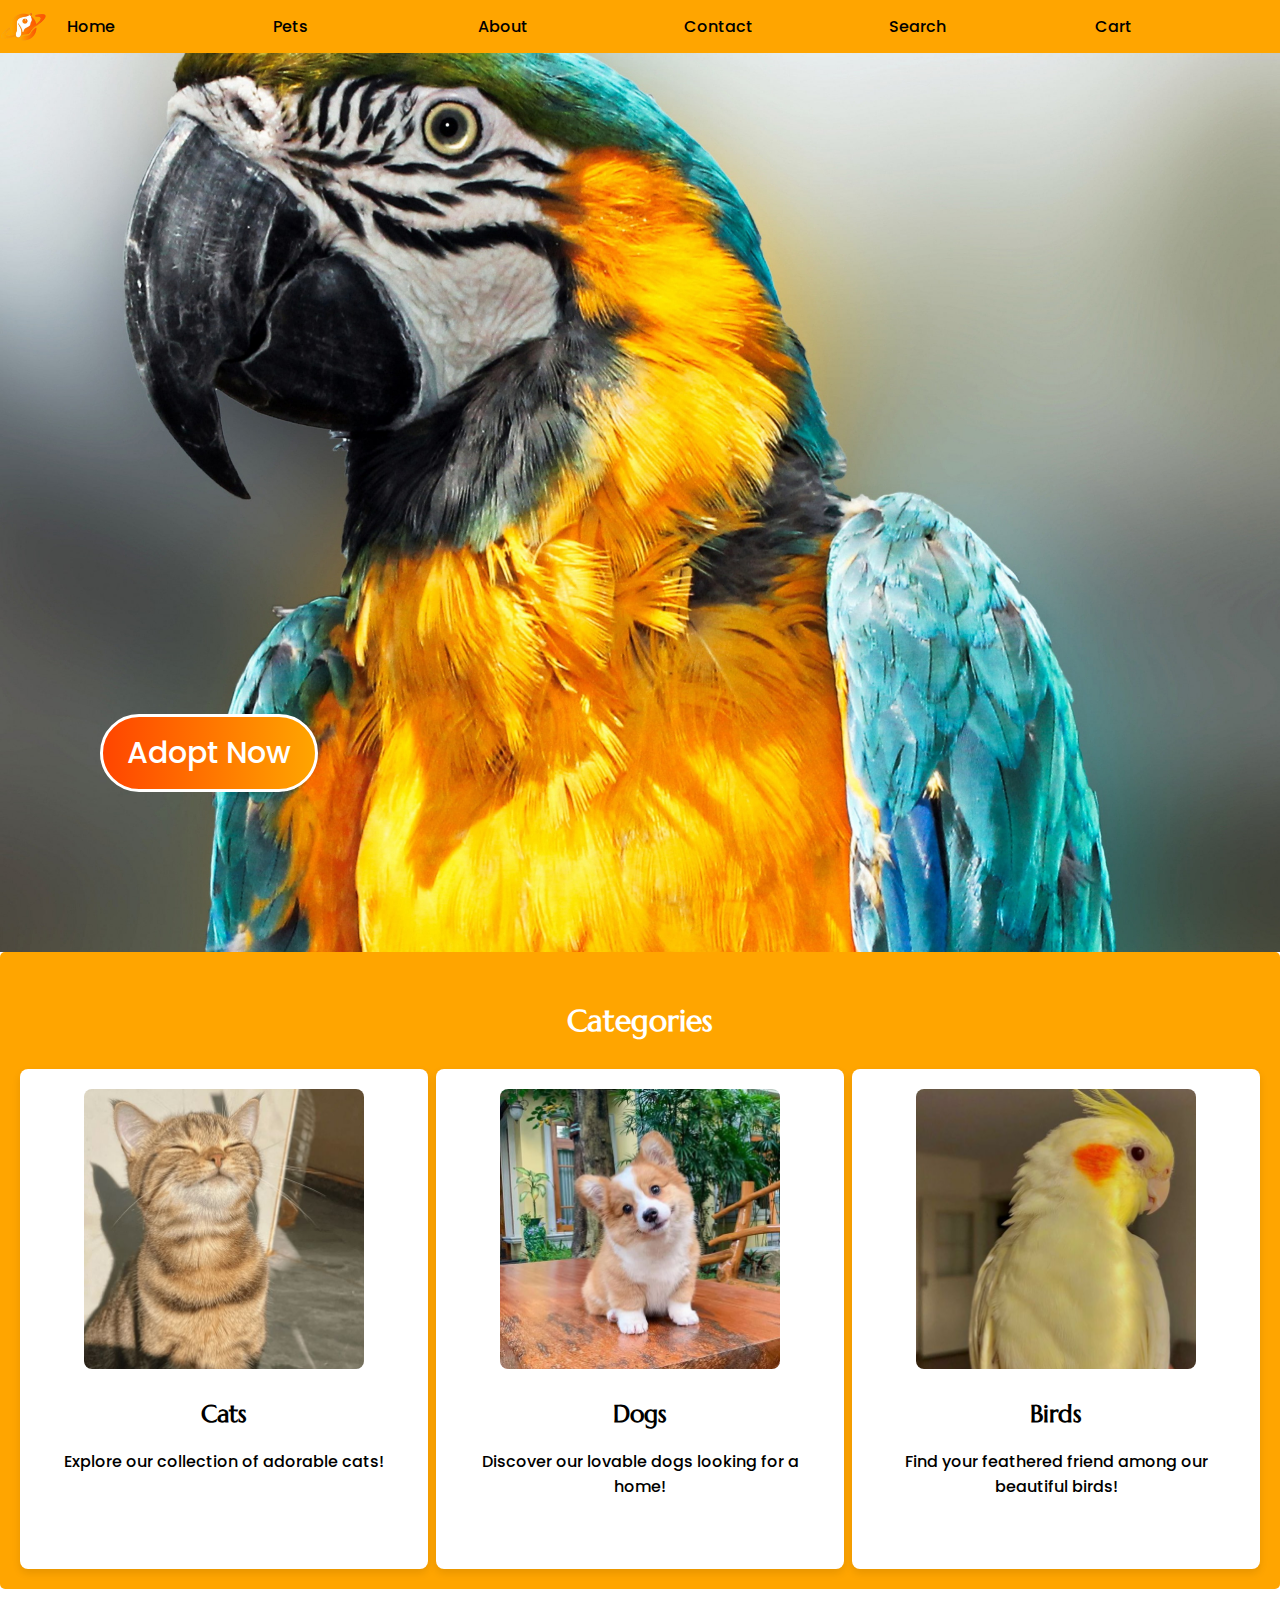
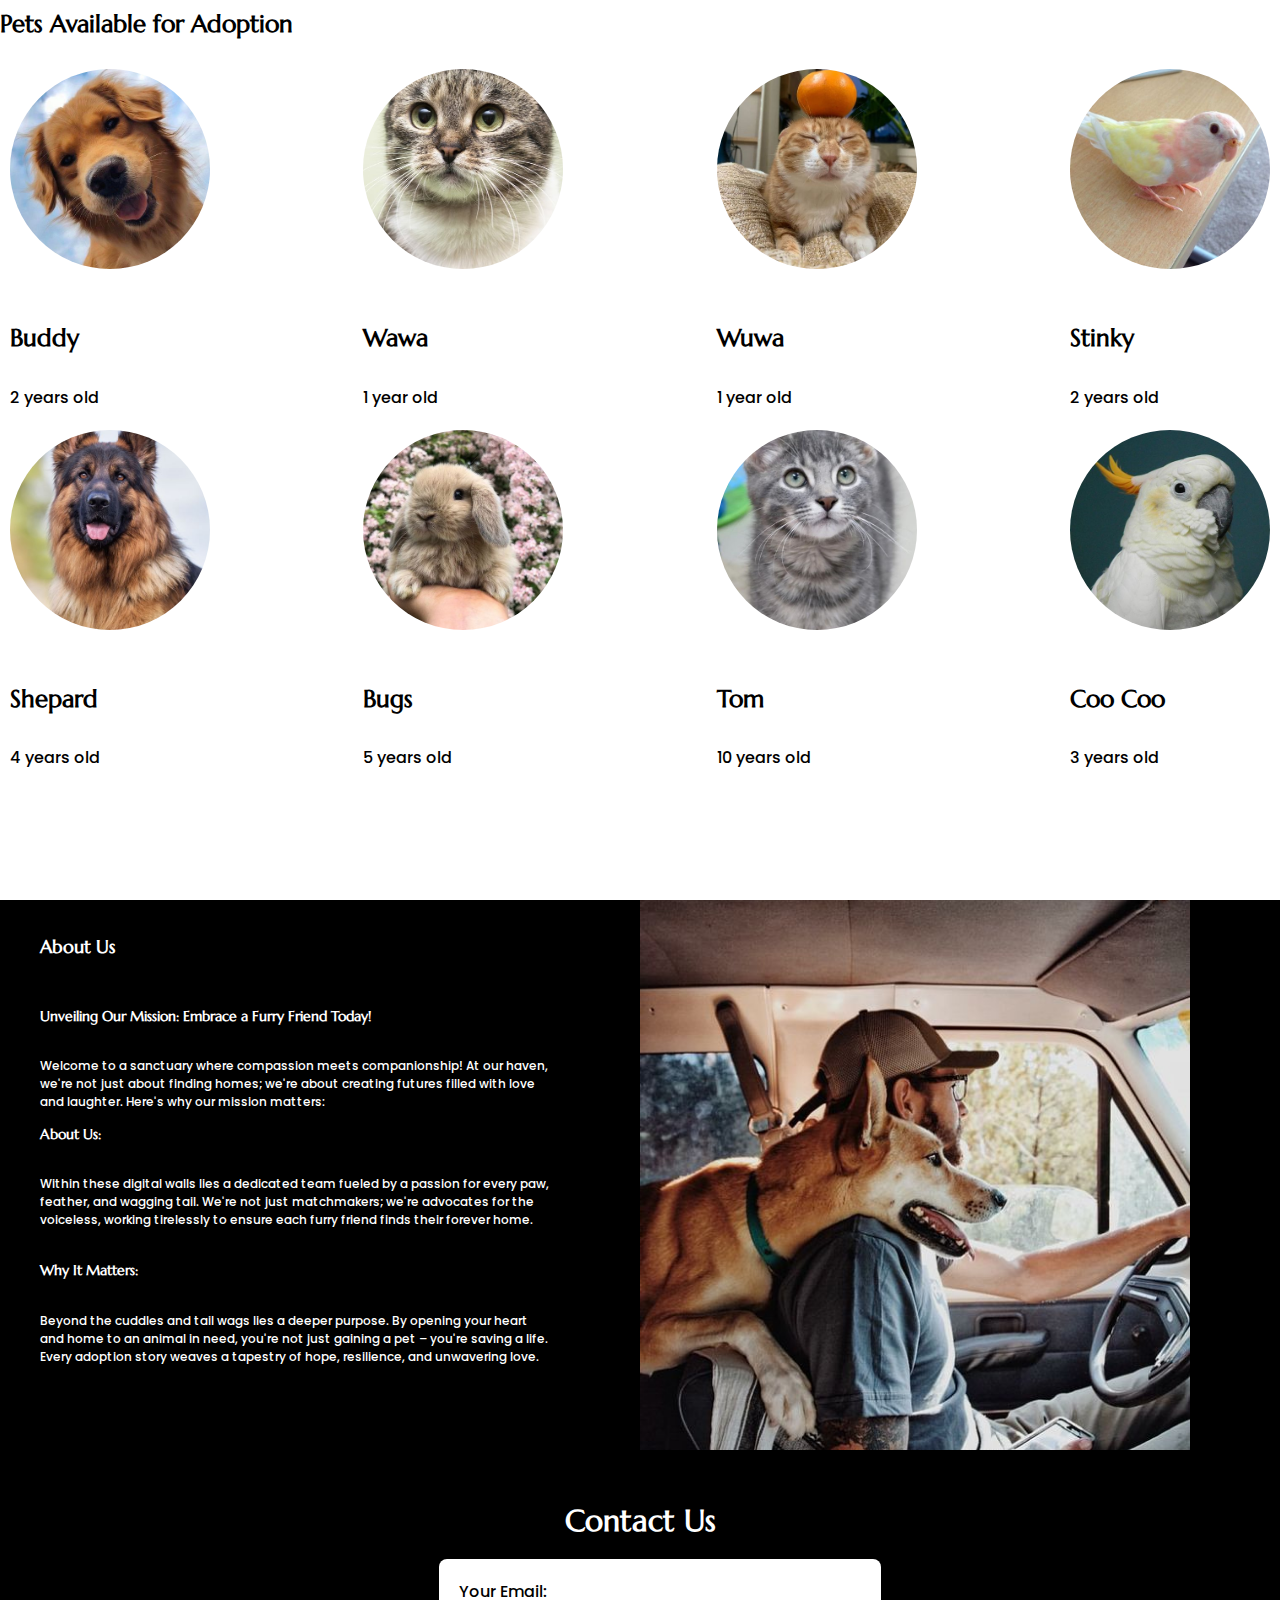
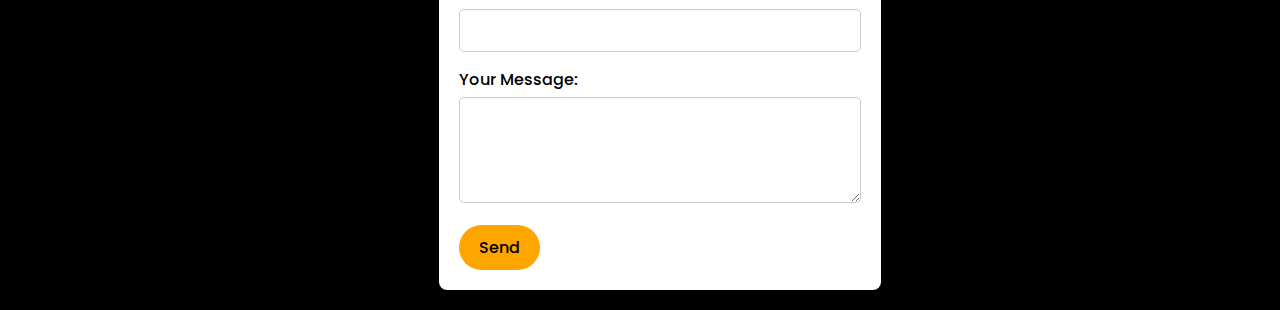
<file: HTML/index.html>
<!DOCTYPE html>
<html lang="en">

  <head>
    <title>Petify.com - Home</title>
    <meta charset="UTF-8">
    <meta name="viewport" content="width=device-width, initial-scale=1">
    <meta name="author" content="Halan Hunar, San Aram, Zheer Noori, Sahand Sarkawt">

    <link rel="shortcut icon" href="/images/logo2-removebg.png">

    <!--Font-->
    <link rel="preconnect" href="https://fonts.googleapis.com">
    <link rel="preconnect" href="https://fonts.gstatic.com" crossorigin>
    <link href="https://fonts.googleapis.com/css2?family=Poppins:ital,wght@0,100;0,200;0,300;0,400;0,500;0,600;0,700;0,800;0,900;1,100;1,200;1,300;1,400;1,500;1,600;1,700;1,800;1,900&display=swap" rel="stylesheet">
    <link rel="preconnect" href="https://fonts.googleapis.com">
    <link rel="preconnect" href="https://fonts.gstatic.com" crossorigin>
    <link href="https://fonts.googleapis.com/css2?family=Marcellus&family=Poppins:ital,wght@0,100;0,200;0,300;0,400;0,500;0,600;0,700;0,800;0,900;1,100;1,200;1,300;1,400;1,500;1,600;1,700;1,800;1,900&display=swap" rel="stylesheet">

    <!--CSS Stylesheets-->
    <link rel="stylesheet" href="/styles/general.css">
    <link rel="stylesheet" href="/styles/home.css">

    <!-- scripts -->
     <script src="/javascript/index.js"></script>

  </head>


  <body>
    <header class="petify-header">

      <!-- Desktop Menu -->
      <nav class="desktop-menu">

        <div class="link-container logo">
          <img src="/images/logo2-removebg.png" alt="logo">
        </div>

          <div class="link-container">
            <a href="index.html">Home</a>
          </div>

          <div class="link-container">
            <a href="Adopt.html">Pets</a>
          </div>

          <div class="link-container">
            <a href="#about">About</a>
          </div>

          <div class="link-container">
            <a href="#contact">Contact</a>
          </div>

          <div class="link-container" onclick="toggleFilterSection(event)">
            <a href="#search-panel">Search</a>
          </div>
            
          <div class="link-container">
            <a href="/HTML/Shop.html">Cart</a>
          </div>
       
            
      </nav>
    </header>

    <div class="filter-section" id="filter-section">
      <div class="search-panel" id="search-panel">
        <form class="search-box" action="search-results.html" method="GET">
          <input type="text" class="search-input" placeholder="Search..." id="searching-box" name="query">
          <button type="submit" class="search-button">
            <img src="/images/search-icon.png" alt="search" style="width: 20px;">
          </button>
        </form>
      </div>

      <div class="filter-panel">
        <div class="sort-by">
          <h4>Sort By</h4>
          <ul>
            <li><a href="#" class="filter-link active">Default</a></li>
            <li><a href="#" class="filter-link">Newest</a></li>
            <li><a href="#" class="filter-link">Oldest</a></li>
          </ul>
        </div>

        <div class="age-range">
          <h4>Age</h4>
          <ul>
            <li><a href="#" class="filter-link active">All Ages</a></li>
            <li><a href="#" class="filter-link">0-1 year</a></li>
            <li><a href="#" class="filter-link">1-3 years</a></li>
            <li><a href="#" class="filter-link">3-5 years</a></li>
            <li><a href="#" class="filter-link">5+ years</a></li>
          </ul>
        </div>

        <div class="color-filter">
          <h4>Color</h4>
          <ul>
            <li><a href="#" class="filter-link active">All Colors</a></li>
            <li><a href="#" class="filter-link">Black</a></li>
            <li><a href="#" class="filter-link">White</a></li>
            <li><a href="#" class="filter-link">Brown</a></li>
            <li><a href="#" class="filter-link">Gray</a></li>
            <li><a href="#" class="filter-link">Mixed</a></li>
          </ul>
        </div>

        <div class="size-filter">
          <h4>Size</h4>
          <ul>
            <li><a href="#" class="filter-link active">All Sizes</a></li>
            <li><a href="#" class="filter-link">Small</a></li>
            <li><a href="#" class="filter-link">Medium</a></li>
            <li><a href="#" class="filter-link">Large</a></li>
          </ul>
        </div>
      </div>
    </div>

    <div class="slideshow">
      <div class="image-slideshow">
        <div class="img1-container"><img src="/images/image1.jpg" alt="Image 1" class="slideshow-image"></div>
        <div class="img2-container"><img src="/images/image2.jpg" alt="Image 2" class="slideshow-image"></div>
        <div class="img3-container"><img src="/images/image3.jpg" alt="Image 3" class="slideshow-image"></div>
      </div>
      <div class="slideshow-buttons">
        <a href="/HTML/Adopt.html"><button class="Adopt-now-button">Adopt Now</button></a>
      </div>
    </div>
    

      <div class="categories-container">
        <div class="categories">
          <p style="color: white;">
            Categories
          </p>
        </div>
  
        <div class="pet-categories-container">
          
          <div class="category-box cat-box">
            <img src="/images/cat.jpg" alt="Cat Banner" class="banner-image">
            <a href="/HTML/Adopt.html" class="category-link">
              <div class="category-info">
                <h2>Cats</h2>
                <p>Explore our collection of adorable cats!</p>
              </div>
            </a>
          </div>
        
          <div class="category-box dog-box">
            <img src="/images/dog.jpg" alt="Dog Banner" class="banner-image">
            <a href="/HTML/Adopt.html" class="category-link">
              <div class="category-info">
                <h2>Dogs</h2>
                <p>Discover our lovable dogs looking for a home!</p>
              </div>
            </a>
          </div>
        
          <div class="category-box bird-box">
            <img src="/images/bird.jpg" alt="Bird Banner" class="banner-image">
            <a href="/HTML/Adopt.html" class="category-link">
              <div class="category-info">
                <h2>Birds</h2>
                <p>Find your feathered friend among our beautiful birds!</p>
              </div>
            </a>
          </div>
        </div>
      </div>

      <section class="adoption-section">
        <div class="container">
          <div class="section-heading">
            <h2 class="section-title">
              Pets Available for Adoption
            </h2>
          </div>
      
      
          <div class="pet-gallery">
            <div class="pet-item dog">
              <div class="pet-thumbnail">
                <a href="Adopt.html"><img src="/images/dog-1.jpg" alt="Dog" class="item-image"></a>
              </div>
              <div class="pet-details">
                <h4 class="pet-name">Buddy</h4>
                <span class="pet-age">2 years old</span>
              </div>
            </div>

              <div class="pet-item cat">
                <div class="pet-thumbnail">
                  <a href="Adopt.html"><img src="/images/cat-1.jpg" alt="Cat" class="item-image"></a>
                </div>
                <div class="pet-details">
                  <h4 class="pet-name">Wawa</h4>
                  <span class="pet-age">1 year old</span>
                </div>
              </div>

                <div class="pet-item cat">
                  <div class="pet-thumbnail">
                   <a href="Adopt.html"><img src="/images/cat-2.jpg" alt="Cat" class="item-image"> </a> 
                  </div>
                  <div class="pet-details">
                    <h4 class="pet-name">Wuwa</h4>
                    <span class="pet-age">1 year old</span>
                  </div>
                </div>

                  <div class="pet-item bird">
                    <div class="pet-thumbnail">
                      <a href="Adopt.html"> <img src="/images/bird-1.jpg" alt="Bird" class="item-image"> </a>
                    </div>
                    <div class="pet-details">
                      <h4 class="pet-name">Stinky</h4>
                      <span class="pet-age">2 years old</span>
                    </div>
                  </div>

                    <div class="pet-item dog">
                      <div class="pet-thumbnail">
                        <a href="Adopt.html"><img src="/images/dog-2.jpg" alt="Dog" class="item-image"> </a>
                      </div>
                      <div class="pet-details">
                        <h4 class="pet-name">Shepard</h4>
                        <span class="pet-age">4 years old</span>
                      </div>
                    </div>

                      <div class="pet-item rabbit">
                        <div class="pet-thumbnail">
                          <a href="Adopt.html"><img src="/images/rabbit-1.jpg" alt="Rabbit" class="item-image"> </a>
                        </div>
                        <div class="pet-details">
                          <h4 class="pet-name">Bugs</h4>
                          <span class="pet-age">5 years old</span>
                        </div>
                      </div>

                        <div class="pet-item cat">
                          <div class="pet-thumbnail">
                            <a href="Adopt.html"> <img src="/images/cat-3.jpg" alt="Cat" class="item-image"></a>
                          </div>
                          <div class="pet-details">
                            <h4 class="pet-name">Tom</h4>
                            <span class="pet-age">10 years old</span>
                          </div>
                        </div>

                          <div class="pet-item bird">
                            <div class="pet-thumbnail">
                              <a href="Adopt.html"> <img src="/images/bird-2.jpg" alt="Bird" class="item-image"></a>
                            </div>
                            <div class="pet-details">
                              <h4 class="pet-name">Coo Coo</h4>
                              <span class="pet-age">3 years old</span>
                            </div>
                          </div>
          </div>
        </div>
      </section>

      <div class="about-container" id="about">
        <div class="about-details">
            <div class="about-us">
                <h2 class="about-text">About Us</h2>
            </div>
    
            <div class="about-description">
                <p class="font">
                    <h3 class="about-subtitles">Unveiling Our Mission: Embrace a Furry Friend Today!</h3> <br>
                    Welcome to a sanctuary where compassion meets companionship! At our haven, we're not just about finding homes; we're about creating futures filled with love and laughter. Here's why our mission matters:<br>
                    <h3 class="about-subtitles">About Us:</h3> <br>
                    Within these digital walls lies a dedicated team fueled by a passion for every paw, feather, and wagging tail. We're not just matchmakers; we're advocates for the voiceless, working tirelessly to ensure each furry friend finds their forever home.<br><br>
                    <h3 class="about-subtitles">Why It Matters:</h3><br>
                    Beyond the cuddles and tail wags lies a deeper purpose. By opening your heart and home to an animal in need, you're not just gaining a pet – you're saving a life. Every adoption story weaves a tapestry of hope, resilience, and unwavering love.<br><br>
                </p>
            </div>
        </div>
    
        <div class="about-img-cont">
            <img src="/images/about-us-img.jpg" alt="img" id="about-img">
        </div>
    </div>

    <div class="contact-container" id="contact">
      <div class="contact-details">
          <div class="contact-us">
              <h2 class="contact-text">Contact Us</h2>
          </div>

          <div class="contact-form">
              <form action="submit_contact_form.php" method="post">
                  <label for="email">Your Email:</label>
                  <input type="email" id="email" name="email" required>

                  <label for="message">Your Message:</label>
                  <textarea id="message" name="message" rows="4" required></textarea>

                  <button type="submit">Send</button>
              </form>
          </div>
      </div>
  </div>
     

  </body>
</html>
</file>
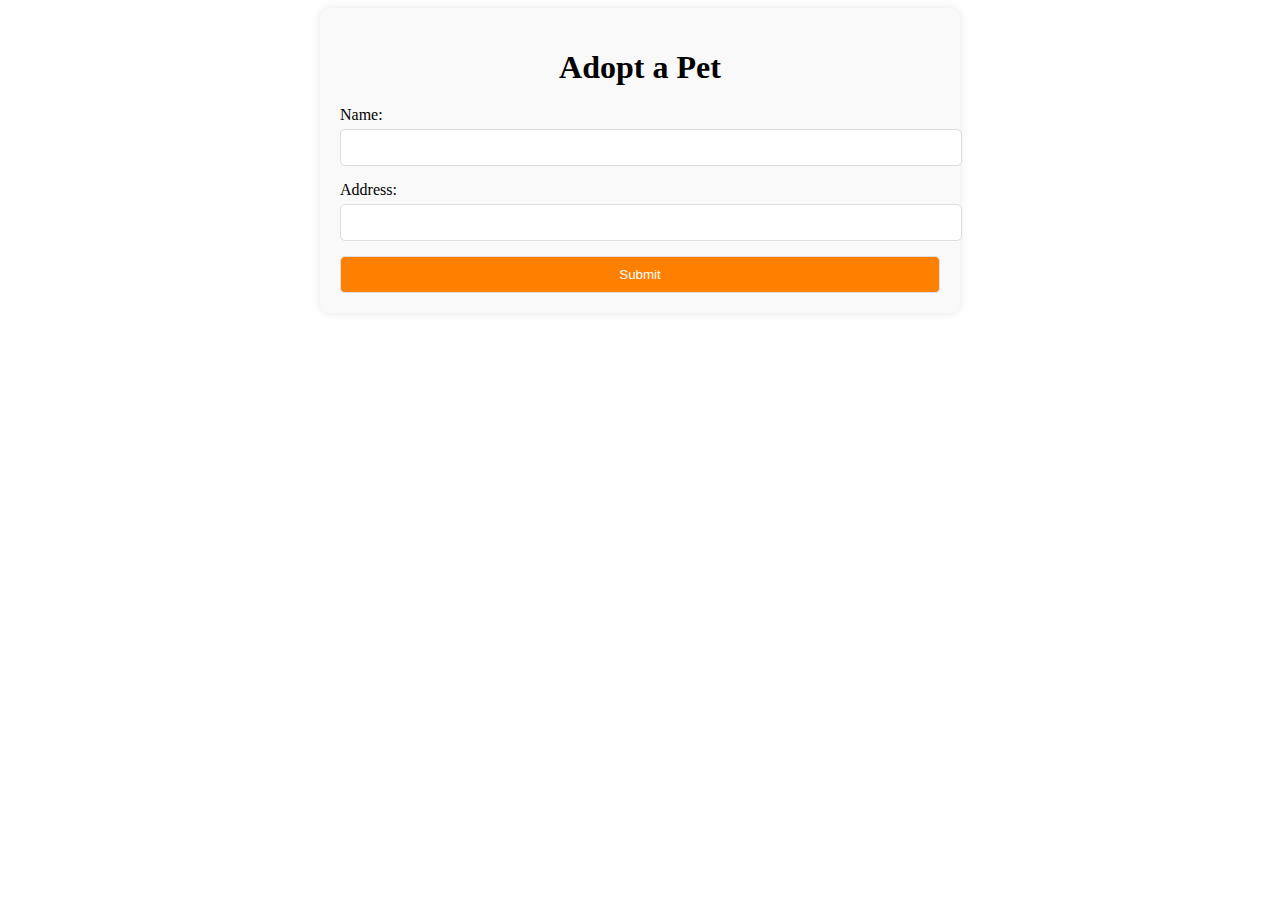
<file: HTML/adopt-form.html>
<!DOCTYPE html>
<html lang="en">
<head>
    <meta charset="UTF-8">
    <title>Adopt Form</title>
    <link rel="stylesheet" href="/styles/adopt-form.css">
</head>
<body>
    <div class="container">
        <h1>Adopt a Pet</h1>
        <form class="adoption-form" action="../PHP/process-adoption.php" method="post">
            <div class="form-group">
                <label for="name">Name:</label>
                <input type="text" id="name" name="name" required>
            </div>
            <div class="form-group">
                <label for="address">Address:</label>
                <input type="text" id="address" name="address" required>
            </div>
            <input type="hidden" id="pet_ids" name="pet_ids" value="">
            <input type="submit" class="adoption-form input">
        </form>
    </div>

    <script>
        document.getElementById('pet_ids').value = "1,2,3";
    </script>
</body>
</html>
</file>
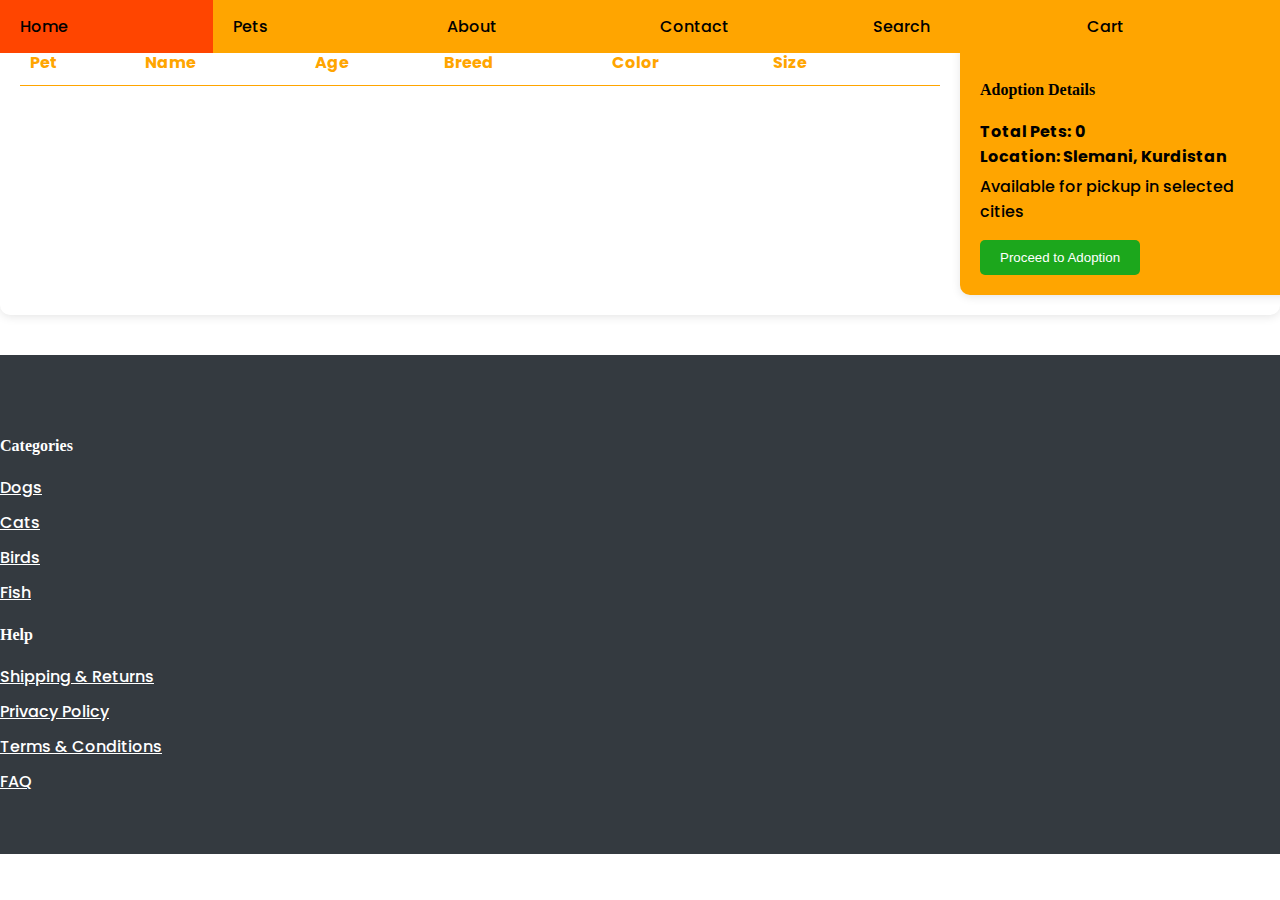
<file: HTML/Shop.html>
<!DOCTYPE html>
<html lang="en">
<head>
    <title>Petify.com - Cart</title>
    <meta charset="UTF-8">
    <meta name="viewport" content="width=device-width, initial-scale=1">
    <meta name="author" content="Halan Hunar, San Aram, Zheer Noori, Sahand Sarkawt">
    <link rel="shortcut icon" href="/images/logo2-removebg.png">
    <!-- Font -->
    <link rel="preconnect" href="https://fonts.googleapis.com">
    <link rel="preconnect" href="https://fonts.gstatic.com" crossorigin>
    <link href="https://fonts.googleapis.com/css2?family=Poppins:ital,wght@0,100;0,200;0,300;0,400;0,500;0,600;0,700;0,800;0,900;1,100;1,200;1,300;1,400;1,500;1,600;1,700;1,800;1,900&display=swap" rel="stylesheet">
    <link rel="stylesheet" href="/styles/general.css">
    <link rel="stylesheet" href="/styles/shop.css">

    <script src="/javascript/Cart.js"></script>
</head>
<body>
    <!-- Header -->
    <header>
        <nav class="desktop-menu">
            <div class="link-container">
                <a href="index.html">Home</a>
            </div>
            <div class="link-container">
                <a href="Adopt.html">Pets</a>
            </div>
            <div class="link-container">
                <a href="#about">About</a>
            </div>
            <div class="link-container">
                <a href="#contact">Contact</a>
            </div>
            <div class="link-container">
                <a href="#search-panel">Search</a>
            </div>
            <div class="link-container">
                <a href="/HTML/Shop.html">Cart</a>
            </div>
        </nav>
    </header>

    <!-- Pet Adoption Form -->
    <form class="adoption-form">
        <div class="container">
            <div class="adoption-table-container">
                <table class="adoption-table" id="pet-cart-table">
                    <tr class="table-head">
                        <th>Pet</th>
                        <th>Name</th>
                        <th>Age</th>
                        <th>Breed</th>
                        <th>Color</th>
                        <th>Size</th>
                        <th></th>
                    </tr>
                </table>
            </div>
            <div class="adoption-details-container">
                <div class="adoption-details">
                    <h4>Adoption Details</h4>
                    <div class="adoption-subtotal">
                        <span>Total Pets:</span>
                        <span id="total-pets">0</span>
                    </div>
                    <div class="adoption-location">
                        <span>Location: Slemani, Kurdistan</span>
                        <p>Available for pickup in selected cities</p>
                    </div>
                    <button type="button" class="btn-proceed-adoption" onclick="proceedToAdoption()">Proceed to Adoption</button>
                </div>
            </div>
        </div>
    </form>

    <!-- Search and Sort Sections
    <section id="search">
        <h2>Search for Pets</h2>
        <form action="../PHP/search-pets.php" method="get">
            <input type="text" name="query" placeholder="Search for pets">
            <button type="submit">Search</button>
        </form>
    </section>

    <section id="sort">
        <h2>Sort Pets</h2>
        <form action="../PHP/sort-pets.php" method="get">
            <select name="sort_by">
                <option value="pet_name">Name</option>
                <option value="aid">Adopter ID</option>
            </select>
            <button type="submit">Sort</button>
        </form>
    </section>

    <section id="available-pets">
        <h2>Available Pets</h2>
        <?php
        // Fetch all pets from the database
        $servername = "your_server";
        $username = "your_username";
        $password = "your_password";
        $dbname = "your_database";

        $conn = new mysqli($servername, $username, $password, $dbname);

        if ($conn->connect_error) {
            die("Connection failed: " . $conn->connect_error);
        }

        $sql = "SELECT * FROM pet";
        $result = $conn->query($sql);

        if ($result->num_rows > 0) {
            while($row = $result->fetch_assoc()) {
                echo "<div class='pet'>";
                echo "<p>Name: " . $row['pet_name'] . "</p>";
                echo "<p>Adopter ID: " . $row['aid'] . "</p>";
                echo "</div>";
            }
        } else {
            echo "<p>No pets available.</p>";
        }

        $conn->close();
        ?>
    </section> -->

    <!-- Footer -->
    <footer>
        <div class="container">
            <div class="row">
                <div class="col-sm-6 col-lg-3 footer-category">
                    <h4>Categories</h4>
                    <ul>
                        <li><a href="#">Dogs</a></li>
                        <li><a href="#">Cats</a></li>
                        <li><a href="#">Birds</a></li>
                        <li><a href="#">Fish</a></li>
                    </ul>
                </div>
                <div class="col-sm-6 col-lg-3 footer-help">
                    <h4>Help</h4>
                    <ul>
                        <li><a href="#">Shipping & Returns</a></li>
                        <li><a href="#">Privacy Policy</a></li>
                        <li><a href="#">Terms & Conditions</a></li>
                        <li><a href="#">FAQ</a></li>
                    </ul>
                </div>
            </div>
        </div>
    </footer>

    <script>
        function proceedToAdoption() {
            const pets = JSON.parse(localStorage.getItem('pets')) || [];
            const petIds = pets.map(pet => pet.id).join(',');
            window.location.href = `adopt-form.html?pet_ids=${petIds}`;
        }

        document.addEventListener('DOMContentLoaded', () => {
            const pets = JSON.parse(localStorage.getItem('pets')) || [];
            const table = document.getElementById('pet-cart-table');
            const totalPetsElement = document.getElementById('total-pets');

            pets.forEach((pet, index) => {
                const row = table.insertRow(index + 1); // Insert after headers

                // Create cells and set their content
                const petImageCell = row.insertCell(0);
                const nameCell = row.insertCell(1);
                const ageCell = row.insertCell(2);
                const breedCell = row.insertCell(3);
                const colorCell = row.insertCell(4);
                const sizeCell = row.insertCell(5);
                const removeCell = row.insertCell(6);

                petImageCell.innerHTML = `<img src="${pet.image}" alt="${pet.name}">`;
                nameCell.textContent = pet.name;
                ageCell.textContent = pet.age;
                breedCell.textContent = pet.breed;
                colorCell.textContent = pet.color;
                sizeCell.textContent = pet.size;
                removeCell.innerHTML = `<button class="remove-button" data-index="${index}">Remove</button>`;
            });

            // Update total pets count
            totalPetsElement.textContent = pets.length;

            // Set up remove button click event
            document.querySelectorAll('.remove-button').forEach(button => {
                button.addEventListener('click', (e) => {
                    const index = e.target.getAttribute('data-index');
                    pets.splice(index, 1);
                    localStorage.setItem('pets', JSON.stringify(pets));
                    window.location.reload();
                });
            });
        });
    </script>
</body>
</html>
</file>
<file: styles/general.css>
body{
  font-family: Poppins;
  font-weight: 500;
  background-color: rgb(255, 255, 255);
  margin: 0;
  padding: 0;
}
h1,h2,h3,h4,h5,h6{
  font-family: marcellus;
}

.petify-header {
  display: flex;
  flex-direction: column;
}

.link-container{
  width: 100%;
}

/* Right-aligned link */
.desktop-menu a.right {
  float: right;
}

/* Change color on hover */
.link-container:hover {
  background-color: orangered;
  color: white;
}

.link-container:active{
  background-color: white;
}

.desktop-menu {
  display: flex;
  justify-content: space-between;
  align-items: center;
  padding: 0px;
  background-color: orange;
  position: fixed;
  z-index: 999;
  width: 100%;
  overflow: hidden;
  position: fixed;
  top: 0px;
}

/* Style the navigation bar links */
.desktop-menu a {
  color: black;
  display: block;
  padding: 14px 20px;
  text-decoration: none;
}

/* Active/current link */
.desktop-menu a.active {
  background-color: #ffeb91;
  color: white;
}

.logo {
  display: flex;
  justify-content: center;
  align-items: center;
  height: 100%; /* Ensure this matches the height of the container */
  width: 55px;
}

.logo img {
  width: 47px;
  height: 47px;
}

.logo:hover {
  background-color: orange;
}
</file>
<file: styles/home.css>
/* Remove margin for all elements */
.logo-container,
.top-bar,
.desktop-menu,
.slideshow,
.slideshow-buttons,
.modal-search {
  margin: 0;
}

.Adopt-now-button{
  padding: 13px 24px;
  font-family: poppins;
  font-weight: 500;
  border-radius: 45px;
  border: solid 3px white;
  background-image: linear-gradient(to right, orangered , orange);
  cursor: pointer;
  font-size: 30px;
  transition: font-weight 0.2s, background-color 0.2s, font-size 0.2s;
  color: white;
}


.Adopt-now-button:hover
{
  background-color: white;
  color: black;
  font-weight: 700;
  font-size: 28px;
  background-image: none;
}



.Adopt-now-button:active{
  color: orange;
  font-weight: 600;
}


.header-links {
  color: antiquewhite;
  font-size: 12px;
  padding: 0;
  z-index: 999;
}

.slideshow-image {
  width: 400px;
}

.slideshow {
  margin-top: 52px;
  margin-bottom: 0;
  background-color: black;
}

.image-slideshow{
  display: flex;
}

.img1-container,
.img2-container,
.img3-container{
  flex: 1;
}

.banner-image {
  width: 280px;
  height: 280px;
  border-radius: 8px;
  object-fit: cover;
}

.categories-container {
  background-color: orange;
  padding: 20px;
  border-radius: 5px;
}

.pet-categories-container {
  display: flex;
  justify-content: space-between;
  align-items: center;
  gap: 8px;
}

.category-box {
  display: flex;
  flex-direction: column;
  align-items: center;
  text-align: center;
  padding: 20px;
  background-color: white;
  border-radius: 8px;
  box-shadow: 0 4px 8px rgba(0, 0, 0, 0.1);
  transition: transform 0.3s, background-color 0.3s;
  width: 500px;
  height: 500px;
  box-sizing: border-box; /* Include padding and border in the element's total width and height */
}

.category-box:hover {
  transform: translateY(-10px); /* Slight lift effect */
  background-color: rgb(255, 243, 156); 
}

.categories {
  font-family: Marcellus, serif;
  font-size: 30px;
  font-weight: 700;
  text-align: center; 
  margin-bottom: 20px;
}

.category-link {
  color: black;
  font-size: 16px; 
  margin-top: 10px;
  text-decoration: none;
  transition: color 0.3s;
}

.category-link:hover {
  color: orangered;
}

.item-image {
  width: 200px;
  height: 200px;
  object-fit: cover;
  border-radius: 50%; 
  margin-bottom: 15px; 
  transition: transform 0.3s;
}

.item-image:hover {
  transform: scale(1.05); /* Slight enlargement on hover */
}

.pet-gallery {
  display: grid;
  grid-template-columns: auto auto auto auto;
  align-items: center;
  text-align: left;
  padding: 10px;
  justify-content: space-between; 
  flex-wrap: wrap;
  margin-bottom:100px ;
}

.pet-item {
  flex: 0 0 calc(25% - 40px); /* Adjust item size */
}

.pet-name{
  font-size: 24px;
}

.pet-details{
  margin-bottom: 20px;
}

.about-container{
  display: flex;
  background-color: black;
}

.about-description,.about-details {
  color: white;
  font-size: 12px; 
  padding: 20px; 
  padding-bottom: 0;
}

.about-details{
  width: 550px;
  color: white;
}

#about-img{
  width:550px;
  height: 550px;
  object-fit: cover;
  padding-left: 50px;
}

.about-text{
  padding-left: 20px;
}

/* Filter Section Styles */
.filter-section {
  padding: 20px;
  background-color: white;
  border: 1px solid #dcdcdc;
  border-radius: 8px;
  margin: 35px 0;
}

.filter-buttons {
  display: flex;
  flex-wrap: wrap;
  gap: 10px;
}

.filter-button {
  padding: 10px 20px;
  font-family: Poppins;
  font-weight: 500;
  border: solid 1px #ccc;
  border-radius: 30px;
  background-color: white;
  cursor: pointer;
  font-size: 16px;
  transition: all 0.2s ease;
}

.filter-button:hover {
  background-color: #e0e0e0;
  font-weight: 700;
}

.filter-button.active {
  background-color: orange;
  color: white;
  font-weight: 700;
}

.filter-options {
  display: flex;
  flex-wrap: wrap;
  gap: 10px;
  margin-top: 10px;
}

.filter-option {
  flex: 1;
  min-width: 150px;
}

.toggle-filter,
.toggle-search {
  padding: 10px 20px;
  font-family: Poppins, sans-serif;
  font-weight: 500;
  border: solid 1px #ccc;
  border-radius: 30px;
  background-color: white;
  cursor: pointer;
  font-size: 16px;
  transition: all 0.2s ;
}

.toggle-filter:hover,
.toggle-search:hover {
  background-color: #e0e0e0;
  font-weight: 700;
}

.search-panel {
  margin-top: 10px;
  display: flex;
  align-items: center;
  gap: 10px;
}

.search-box {
  flex: 1;
  display: flex;
  align-items: center;
  border: 1px solid #ccc;
  border-radius: 30px;
  padding: 10px;
}

.search-input {
  border: none;
  outline: none;
  padding: 10px;
  flex: 1;
  font-family: Poppins;
  font-size: 16px;
}

.search-button {
  background-color: orange;
  border: none;
  color: white;
  padding: 10px 20px;
  border-radius: 30px;
  cursor: pointer;
  font-family: Poppins;
  transition: background-color 0.2s ;
}

.search-button:hover {
  background-color: orangered;
}

.filter-panel {
  margin-top: 20px;
  display: flex;
  flex-wrap: wrap;
  gap: 20px;
}

.sort-by,
.age-range,
color-filter,
size-filter {
  flex: 1;
  min-width: 200px;
}

.sort-by h4,
.age-range h4,
.color-filter h4,
.size-filter h4 {
  font-family: Poppins;
  font-size: 18px;
  font-weight: 600;
  margin-bottom: 10px;
}

.sort-by ul,
.age-range ul,
.color-filter ul,
.size-filter ul {
  list-style-type: none;
  padding: 0;
}

.sort-by ul li,
.age-range ul li,
.color-filter ul li,
.size-filter ul li {
  margin-bottom: 5px;
}

.filter-link {
  color: #333;
  text-decoration: none;
  padding: 8px 12px;
  display: block;
  border-radius: 20px;
  transition: background-color 0.2s , color 0.2s;
}

.filter-link.active {
  background-color: orange;
  color: white;
}

.filter-link:hover {
  background-color: #e0e0e0;
}

/*style for the contact us form*/

.contact-container {
  display: flex;
  flex-direction: column;
  align-items: center;
  background-color: black;
  color: white;
  padding: 20px;
  margin-top: 0;
}

.contact-us h2 {
  font-family: 'Marcellus', serif;
  font-size: 30px;
  font-weight: 700;
  text-align: center;
  margin-bottom: 20px;
}

.contact-form {
  width: 100%;
  max-width: 500px;
  background-color: white;
  padding: 20px;
  border-radius: 8px;
  box-shadow: 0 4px 8px rgba(0, 0, 0, 0.1);
  color: black;
}

.contact-form label {
  font-family: 'Poppins', sans-serif;
  font-size: 16px;
  margin-bottom: 5px;
  display: block;
}

.contact-form input,
.contact-form textarea {
  width: 100%;
  padding: 10px;
  margin-bottom: 15px;
  border: 1px solid #ccc;
  border-radius: 5px;
  font-family: 'Poppins', sans-serif;
  font-size: 14px;
  box-sizing: border-box;
}

.contact-form button {
  padding: 10px 20px;
  font-family: 'Poppins', sans-serif;
  font-weight: 500;
  border-radius: 30px;
  border: none;
  background-color: orange;
  cursor: pointer;
  font-size: 16px;
  transition: background-color 0.2s, font-weight 0.2s;
}

.contact-form button:hover {
  background-color: orangered;
  font-weight: 700;
}

/*slideshow animation */
.slideshow {
  position: relative;
  width: 100%;
  height: 100vh;
  overflow: hidden;
}

.image-slideshow {
  display: flex;
  flex-direction: row;
  width: 300%;
  height: 100%;
}

.slideshow-image{
  animation: fade 10s infinite;
}

.image-slideshow div {
  width: 100%;
  flex-shrink: 0;
}

.slideshow-image {
  width: 100%;
  height: 100%;
  object-fit: cover;
}

.slideshow-buttons {
  position: absolute;
  bottom: 150px;
  left: 100px;
  display: flex;
  flex-direction: row;
}

.slideshow-buttons button {
  margin-bottom: 10px;
}


/* Animation keyframes */
@keyframes fade {
  0% { transform: translateX(0); opacity: 0; }
  33% { transform: translateX(0); opacity: 1;}
  33.33% { transform: translateX(-100%); opacity: 0;}
  66% { transform: translateX(-100%); opacity: 1;}
  66.66% { transform: translateX(-200%); opacity: 0;}
  100% { transform: translateX(-200%); opacity: 1;}
}

/* Initial state */
.filter-section {
  display: none; /* Hide by default */
  overflow: hidden;
  max-height: 0;
  transition: max-height 0.5s ease-out;
}

/* Show state */
.filter-section.show {
  display: block;
  max-height: 1000px; /* Set to a value larger than the content height */
  animation: drop-down 0.7s ease-out;
}

/* Drop-down animation */
@keyframes drop-down {
  from {
    max-height: 0;
  }
  to {
    max-height: 1000px; /* Set to a value larger than the content height */
  }
}
</file>
<file: styles/adopt-form.css>
/* shop.css */
.container {
    max-width: 600px;
    margin: 0 auto;
    padding: 20px;
    background-color: #f9f9f9;
    border-radius: 10px;
    box-shadow: 0 0 10px rgba(0, 0, 0, 0.1);
}

h1 {
    text-align: center;
    margin-bottom: 20px;
}

.adoption-form .form-group {
    margin-bottom: 15px;
}

.adoption-form label {
    display: block;
    margin-bottom: 5px;
}

.adoption-form input[type="text"],
.adoption-form input[type="submit"] {
    width: 100%;
    padding: 10px;
    border: 1px solid #ddd;
    border-radius: 5px;
}

.adoption-form input[type="submit"] {
    background-color: #ff8001;
    color: white;
    cursor: pointer;
}

.adoption-form input[type="submit"]:hover {
    background-color: #e85b09;
}
</file>
<file: styles/shop.css>
/* Adoption Form Styles */
.adoption-form {
  background-color: white;
  padding: 20px;
  border-radius: 10px;
  box-shadow: 0 2px 10px rgba(0, 0, 0, 0.1);
}

.container {
  display: flex;
  justify-content: space-between;
  align-items: flex-start;
  gap: 20px;
  flex-wrap: wrap;
  margin-top: 20px;
}

.adoption-table-container {
  flex: 3;
}

.adoption-details-container {
  flex: 1;
  max-width: 300px;
  align-self: center;
  margin-right: auto; /* Move it a bit to the left */
}

.adoption-table {
  width: 100%;
  margin-bottom: 20px;
  background-color: white;
  border-collapse: collapse;
}

.adoption-table th, .adoption-table td {
  padding: 10px;
  text-align: left;
  border-bottom: 1px solid orange;
}

.adoption-table th {
  background-color: white;
  color: orange;
}

.adoption-details {
  background-color: orange;
  padding: 20px;
  border-radius: 10px;
  box-shadow: 0 2px 10px rgba(0, 0, 0, 0.1);
  width: 100%;
}

.adoption-details h4 {
  margin-bottom: 20px;
}

.adoption-details span {
  font-weight: bold;
}

.adoption-details p {
  margin-top: 5px;
}

.btn-proceed-adoption {
  background-color: rgb(28, 167, 28);
  color: white;
  border: none;
  padding: 10px 20px;
  border-radius: 5px;
  cursor: pointer;
  transition: background-color 0.3s;
}

.btn-proceed-adoption:hover {
  background-color: rgb(14, 83, 14);
}

/* Footer Styles */
footer {
  background-color: #343a40;
  color: white;
  padding: 40px 0;
  margin-top: 40px;
}

.footer-category, .footer-help {
  margin-bottom: 20px;
}

.footer-category h4, .footer-help h4 {
  margin-bottom: 20px;
}

.footer-category ul, .footer-help ul {
  list-style: none;
  padding: 0;
}

.footer-category li, .footer-help li {
  margin-bottom: 10px;
}

.footer-category a, .footer-help a {
  color: white;
  transition: color 0.3s;
}

.footer-category a:hover, .footer-help a:hover {
  color: #ffdd57;
  text-decoration: underline;
}

.remove-button {
  background-color: red;
  color: white;
  border: none;
  width: 70px;
  height: 35px;
  font-size: 14px;
  text-align: center;
  border-radius: 5px;
  font-family: 'Poppins', sans-serif;
  cursor: pointer;
}

.remove-button:active {
  opacity: 0.5;
  color: red;
}

td img {
  width: 120px;
  height: 120px;
  object-fit: cover;
  border-radius: 10%;
}
</file>
